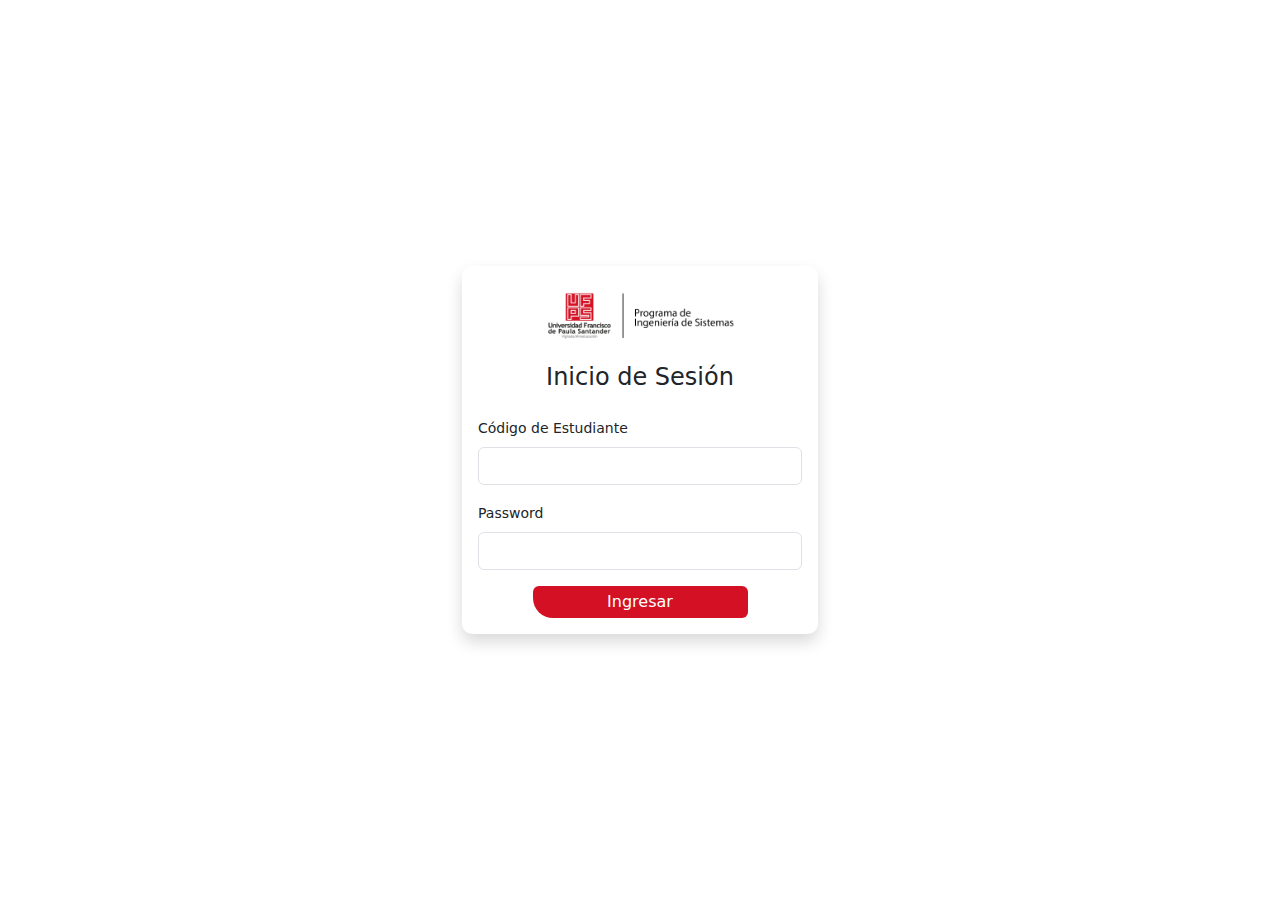
<file: index.html>
<!DOCTYPE html>
<html lang="en">
<head>
    <meta charset="UTF-8">
    <meta name="viewport" content="width=device-width, initial-scale=1.0">
    <title>Divisist</title>
    <link href="https://cdn.jsdelivr.net/npm/bootstrap@5.3.0/dist/css/bootstrap.min.css" rel="stylesheet">
    <link rel="stylesheet" href="./css/style.css">
</head>
<body>
    <div class="container">
        <div class="row min-vh-100 justify-content-center align-items-center">
            <div class="col-md-6 col-lg-4">
                <div class="card shadow">
                    <div class="card-body">
                        <div class="text-center mb-4">
                            <img src="PROGRAMAINGENIERIADESISTEMAS.png" alt="Ing Sistemas" class="img-fluid mb-3" style="max-width: 200px;">
                            <h4 class="card-title">Inicio de Sesión</h4>
                        </div>
                        
                        <div id="error-message" class="alert alert-danger d-none" role="alert">
                            Credenciales inválidas. Por favor intente nuevamente.
                        </div>
                        
                        <form id="login-form">
                            <div class="mb-3">
                                <label for="codigo" class="form-label">Código de Estudiante</label>
                                <input type="text" class="form-control" id="codigo" required>
                            </div>
                            <div class="mb-3">
                                <label for="password" class="form-label">Password</label>
                                <input type="password" class="form-control" id="password" required>
                            </div>
                            <div class="d-grid gap-2">
                                <button type="submit" id="login-button" class="btn btn-custom">Ingresar</button>
                            </div>
                        </form>
                    </div>
                </div>
            </div>
        </div>
    </div>

    <!-- Bootstrap JS -->
    <script src="https://cdn.jsdelivr.net/npm/bootstrap@5.3.0/dist/js/bootstrap.bundle.min.js"></script>
    <script src="./js/app.js"></script>
</body>
</html>
</file>
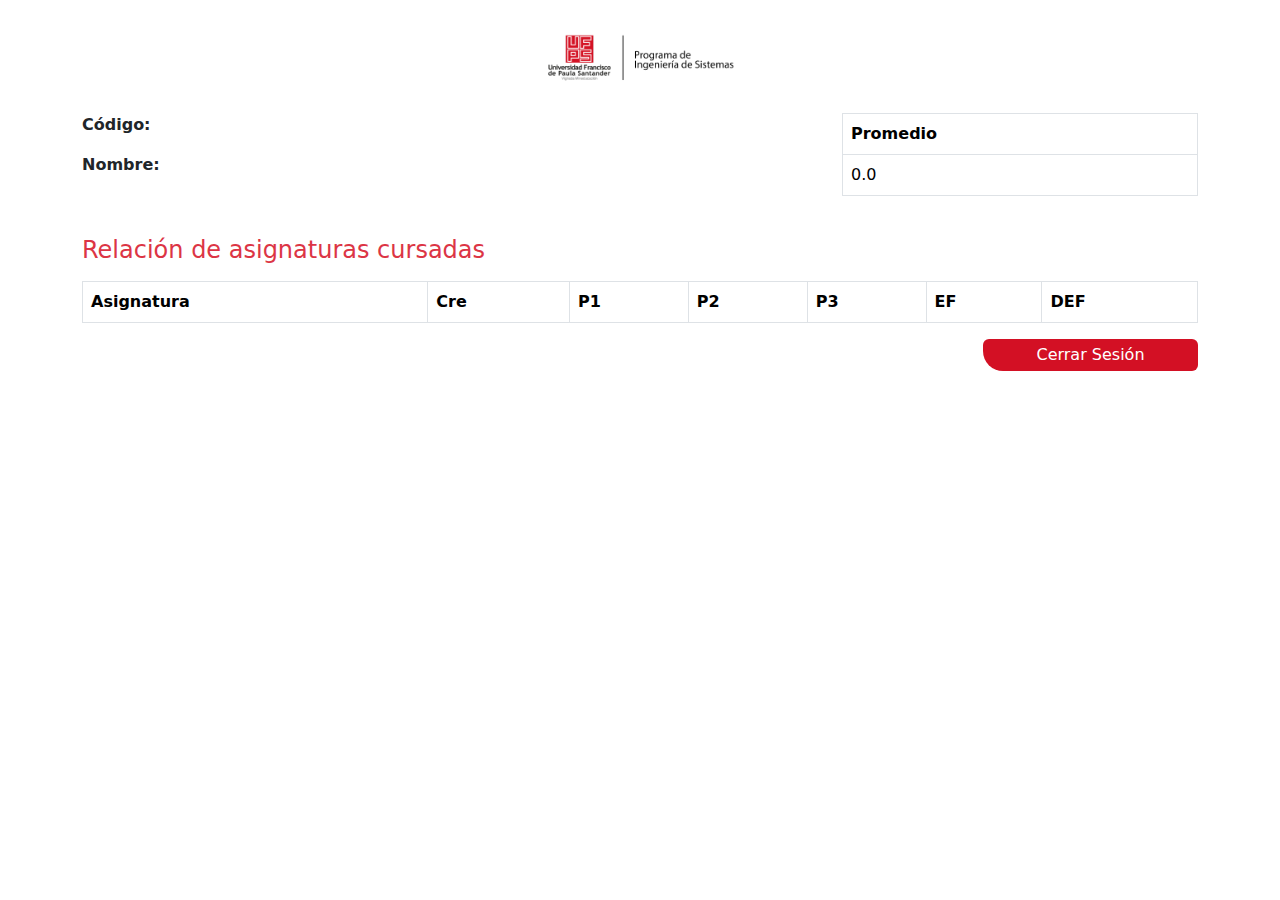
<file: notas.html>
<!DOCTYPE html>
<html lang="en">
<head>
    <meta charset="UTF-8">
    <meta name="viewport" content="width=device-width, initial-scale=1.0">
    <title>Notas del Estudiante</title>
    <link href="https://cdn.jsdelivr.net/npm/bootstrap@5.3.0/dist/css/bootstrap.min.css" rel="stylesheet">
    <link rel="stylesheet" href="./css/notas.css">
</head>
<body class="bg-white">
    <div class="container mt-4">
        <header class="text-center mb-4">
            <img src="PROGRAMAINGENIERIADESISTEMAS.png" alt="Ing Sistemas" class="img-fluid" style="max-width: 200px;">
        </header>
        
        <div class="row">
            <div class="col-md-8">
                <div class="student-info mb-4">
                    <p><strong>Código:</strong> <span id="student-code"></span></p>
                    <p><strong>Nombre:</strong> <span id="student-name"></span></p>
                </div>
            </div>
            <div class="col-md-4">
                <div class="table-responsive">
                    <table class="table table-bordered">
                        <thead class="table-header">
                            <tr>
                                <th class="fw-bold">Promedio</th>
                            </tr>
                        </thead>
                        <tbody>
                            <tr>
                                <td id="average-grade">0.0</td>
                            </tr>
                        </tbody>
                    </table>
                </div>
            </div>
        </div>
        
        <h4 class="text-danger mt-4 mb-3">Relación de asignaturas cursadas</h4>
        
        <div class="table-responsive">
            <table class="table table-bordered">
                <thead class="table-header">
                    <tr>
                        <th class="fw-bold">Asignatura</th>
                        <th class="fw-bold">Cre</th>
                        <th class="fw-bold">P1</th>
                        <th class="fw-bold">P2</th>
                        <th class="fw-bold">P3</th>
                        <th class="fw-bold">EF</th>
                        <th class="fw-bold">DEF</th>
                    </tr>
                </thead>
                <tbody id="grades-table-body">

                </tbody>
            </table>
        </div>
        
        <div class="d-flex justify-content-end mb-4">
            <button id="logout-button" class="btn btn-custom">Cerrar Sesión</button>
        </div>
    </div>

    <!-- Bootstrap JS -->
    <script src="https://cdn.jsdelivr.net/npm/bootstrap@5.3.0/dist/js/bootstrap.bundle.min.js"></script>
    
</body>
</html>
</file>
<file: css/style.css>
body {
    background-color: white;
}

.form-label {
    font-size: 14px;
}

.form-control {
    font-size: 16px;
}

.btn-custom {
    background-color: #D31024;
    color: white;
    font-size: 16px;
    height: 32px;
    width: 215px;
    border-bottom-left-radius: 20px;
    display: flex;
    align-items: center;
    justify-content: center;
    margin: 0 auto;
}

.btn-custom:hover {
    background-color: #b10e1f;
    color: white;
}

.card {
    border: none;
    border-radius: 10px;
}
</file>
<file: css/notas.css>
body {
    background-color: white;
}

.btn-custom {
    background-color: #D31024;
    color: white;
    font-size: 16px;
    height: 32px;
    width: 215px;
    border-bottom-left-radius: 20px;
    display: flex;
    align-items: center;
    justify-content: center;
}

.btn-custom:hover {
    background-color: #b10e1f;
    color: white;
}

.table-header {
    background-color: #d1d1d1;
    color: black;
    font-weight: bold;
}

th {
    font-weight: bold !important;
}

.student-info {
    font-size: 16px;
}
</file>
